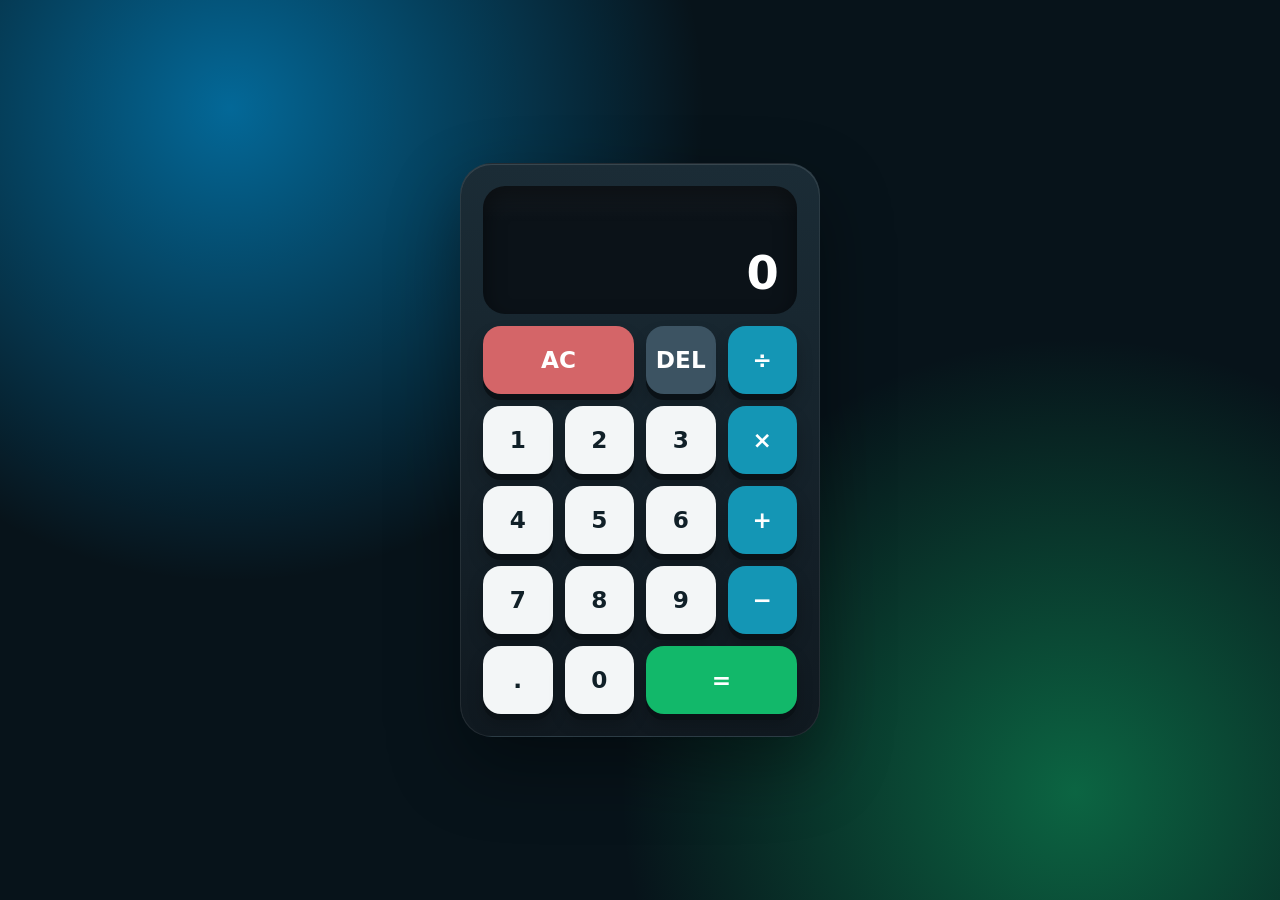
<file: index.html>
<!DOCTYPE html>
<html lang="es">
<head>
    <meta charset="UTF-8">
    <meta http-equiv="X-UA-Compatible" content="IE=edge">
    <meta name="viewport" content="width=device-width, initial-scale=1.0">
    <link href="Style.css" rel="stylesheet">
    <title>Calculadora</title>
</head>
<body>
    <main class="calculator_shell">
        <div class="calculator_div">
            <div class="output" aria-live="polite">
                <div data-po class="previous_operand"></div>
                <div data-co class="current_operand">0</div>
            </div>
            <button type="button" data-clear class="span_two">AC</button>
            <button type="button" data-delete>DEL</button>
            <button type="button" data-operation="÷">÷</button>
            <button type="button" data-number>1</button>
            <button type="button" data-number>2</button>
            <button type="button" data-number>3</button>
            <button type="button" data-operation="*">×</button>
            <button type="button" data-number>4</button>
            <button type="button" data-number>5</button>
            <button type="button" data-number>6</button>
            <button type="button" data-operation="+">+</button>
            <button type="button" data-number>7</button>
            <button type="button" data-number>8</button>
            <button type="button" data-number>9</button>
            <button type="button" data-operation="-">−</button>
            <button type="button" data-number>.</button>
            <button type="button" data-number>0</button>
            <button type="button" data-equals class="span_two">=</button>
        </div>
    </main>
    <script src="action.js" defer></script>
</body>
</html>
</file>
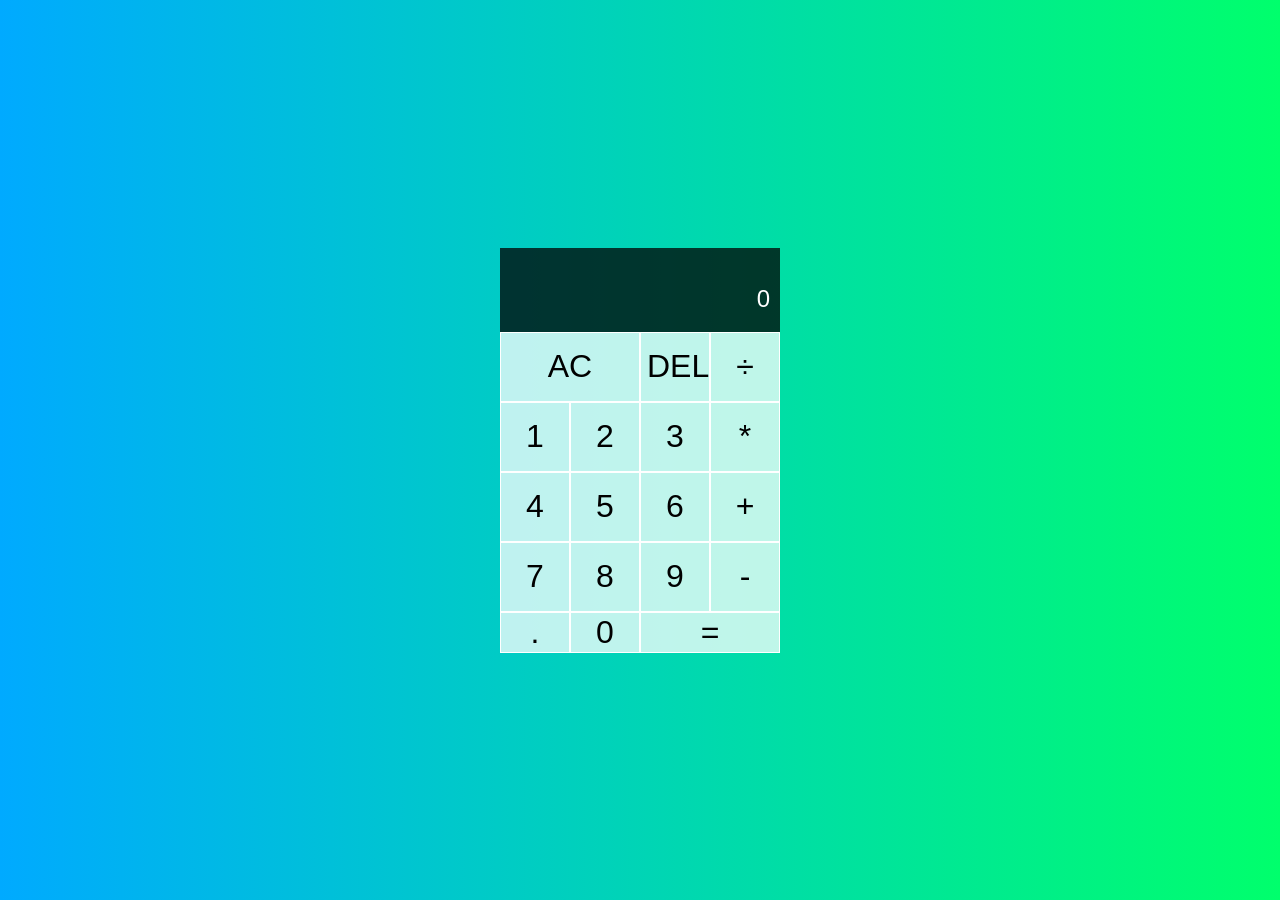
<file: Calculadora/index.html>
<!DOCTYPE html>
<html lang="en">
<head>
    <meta charset="UTF-8">
    <meta http-equiv="X-UA-Compatible" content="IE=edge">
    <meta name="viewport" content="width=device-width, initial-scale=1.0">
    <link href="Style.css" rel="stylesheet">
    <title>Calculadora</title>
    
</head>
<body>
    <header>


    </header>
<div class="calculator_div">
    <div class="output">
        <div data-po class="previous_operand"></div> 
        <div data-co class="current_operand">0</div>

    </div>
    <button data-clear class="span_two">AC</button>
    <button data-delete>DEL</button>
    <button data-operation>÷</button>
    <button data-number>1</button>
    <button data-number>2</button>
    <button data-number>3</button>
    <button data-operation>*</button>
    <button data-number>4</button>
    <button data-number>5</button>
    <button data-number>6</button>
    <button data-operation>+</button>
    <button data-number>7</button>
    <button data-number>8</button>
    <button data-number>9</button>
    <button data-operation>-</button>
    <button data-number>.</button>
    <button data-number>0</button>
    <button data-equals class="span_two">=</button>


   


</div>
    <footer>

        <script src="action.js" defer></script> 
    </footer>

</body>
</html>
</file>
<file: Style.css>
:root {
    --ink: #102028;
    --device-top: #1b2c36;
    --device-bottom: #101920;
    --display: #0b1218;
    --key: #f3f6f7;
    --fn: #3c5362;
    --clear: #d46568;
    --operator: #1496b5;
    --equals: #12b86a;
    --shadow: #0a1116;
}

*, *::before, *::after {
    box-sizing: border-box;
}

body {
    margin: 0;
    min-height: 100vh;
    font-family: "Segoe UI Variable", "Segoe UI", system-ui, sans-serif;
    color: var(--ink);
    background:
        radial-gradient(circle at 18% 12%, rgba(0, 174, 255, 0.55), transparent 36%),
        radial-gradient(circle at 84% 88%, rgba(18, 214, 122, 0.42), transparent 34%),
        #07131a;
}

.calculator_shell {
    min-height: 100vh;
    display: grid;
    place-items: center;
    padding: 28px 16px;
}

.calculator_div {
    width: min(100%, 360px);
    display: grid;
    grid-template-columns: repeat(4, 1fr);
    grid-template-rows: minmax(128px, auto) repeat(5, 68px);
    gap: 12px;
    padding: 22px;
    background: linear-gradient(180deg, var(--device-top), var(--device-bottom));
    border: 1px solid rgba(255, 255, 255, 0.08);
    border-radius: 32px;
    box-shadow:
        0 30px 70px rgba(0, 0, 0, 0.38),
        inset 0 1px 0 rgba(255, 255, 255, 0.12);
}

.calculator_div > button {
    cursor: pointer;
    border: none;
    border-radius: 18px;
    background: var(--key);
    color: var(--ink);
    font: 600 1.45rem/1 "Segoe UI Variable", "Segoe UI", system-ui, sans-serif;
    box-shadow:
        0 6px 0 var(--shadow),
        0 10px 16px rgba(0, 0, 0, 0.22);
    transition: transform 0.08s ease, box-shadow 0.08s ease, filter 0.15s ease;
}

.calculator_div > button:hover {
    filter: brightness(1.06);
}

.calculator_div > button:active {
    transform: translateY(4px);
    box-shadow:
        0 2px 0 var(--shadow),
        0 4px 8px rgba(0, 0, 0, 0.2);
}

.calculator_div > button:focus-visible {
    outline: 2px solid #ffffff;
    outline-offset: 3px;
}

.calculator_div > button[data-delete] {
    background: var(--fn);
    color: #ffffff;
}

.calculator_div > button[data-clear] {
    background: var(--clear);
    color: #ffffff;
}

.calculator_div > button[data-operation] {
    background: var(--operator);
    color: #ffffff;
}

.calculator_div > button[data-equals] {
    background: var(--equals);
    color: #ffffff;
}

.span_two {
    grid-column: span 2;
}

.output {
    grid-column: 1 / -1;
    display: flex;
    flex-direction: column;
    align-items: flex-end;
    justify-content: flex-end;
    gap: 4px;
    padding: 18px 20px 16px;
    background:
        linear-gradient(180deg, rgba(255, 255, 255, 0.04), transparent 28%),
        var(--display);
    border-radius: 22px;
    box-shadow: inset 0 10px 22px rgba(0, 0, 0, 0.45);
    overflow: hidden;
}

.output .previous_operand,
.output .current_operand {
    max-width: 100%;
    font-variant-numeric: tabular-nums;
    word-wrap: break-word;
    word-break: break-all;
}

.output .previous_operand {
    min-height: 1.3rem;
    color: rgba(255, 255, 255, 0.62);
    font-size: 1.05rem;
    letter-spacing: 0.04em;
}

.output .current_operand {
    color: #ffffff;
    font-size: clamp(2.2rem, 8vw, 2.9rem);
    font-weight: 560;
    letter-spacing: -0.04em;
    line-height: 1.05;
}

@media (max-width: 420px) {
    .calculator_div {
        grid-template-rows: minmax(112px, auto) repeat(5, 60px);
        gap: 10px;
        padding: 16px;
        border-radius: 26px;
    }

    .calculator_div > button {
        border-radius: 16px;
        font-size: 1.3rem;
    }
}
</file>
<file: Calculadora/Style.css>
*, *::before,::after{
    box-sizing:border-box;
    font-family: Gothan Rounded, sans-serif;
    font-weight: normal;


}
body{
    padding: 0;
    margin:0;
    background: linear-gradient(to right,#00aaff,#00ff6c);


}
.calculator_div{
    display: grid;
    justify-content: center;
    align-content: center;
    min-height: 100vh;
    grid-template-columns: repeat(4,70px);
    grid-template-rows: minmax(84px,auto) repeat(4,70px);

}
.calculator_div>button{
    cursor: pointer;
    font-size: 2rem;
    border:1px solid white  ;
    outline: none;
    background-color: rgba(255,255,255,.75) ;


}
.calculator_div>button:hover{
    background-color: rgba(255,255,255,.9);

}
.span_two{
    grid-column: span 2;
}
.output{
    grid-column: 1/-1;
    background-color:rgba(0, 0, 0, 0.75);
    display: flex;
    align-items: flex-end;
    justify-content: space-around;
    flex-direction: column;
    padding: 10px;
    word-wrap: break-word;
    word-break: break-all;

}
.output .previous_operand{
    color: rgba(255,255,255,.75);
    font-size: 1.5rem;

}
.output .current_operand{
    color: rgb(255,255,255);
    font-size: 1.5rem;
    
}
</file>
